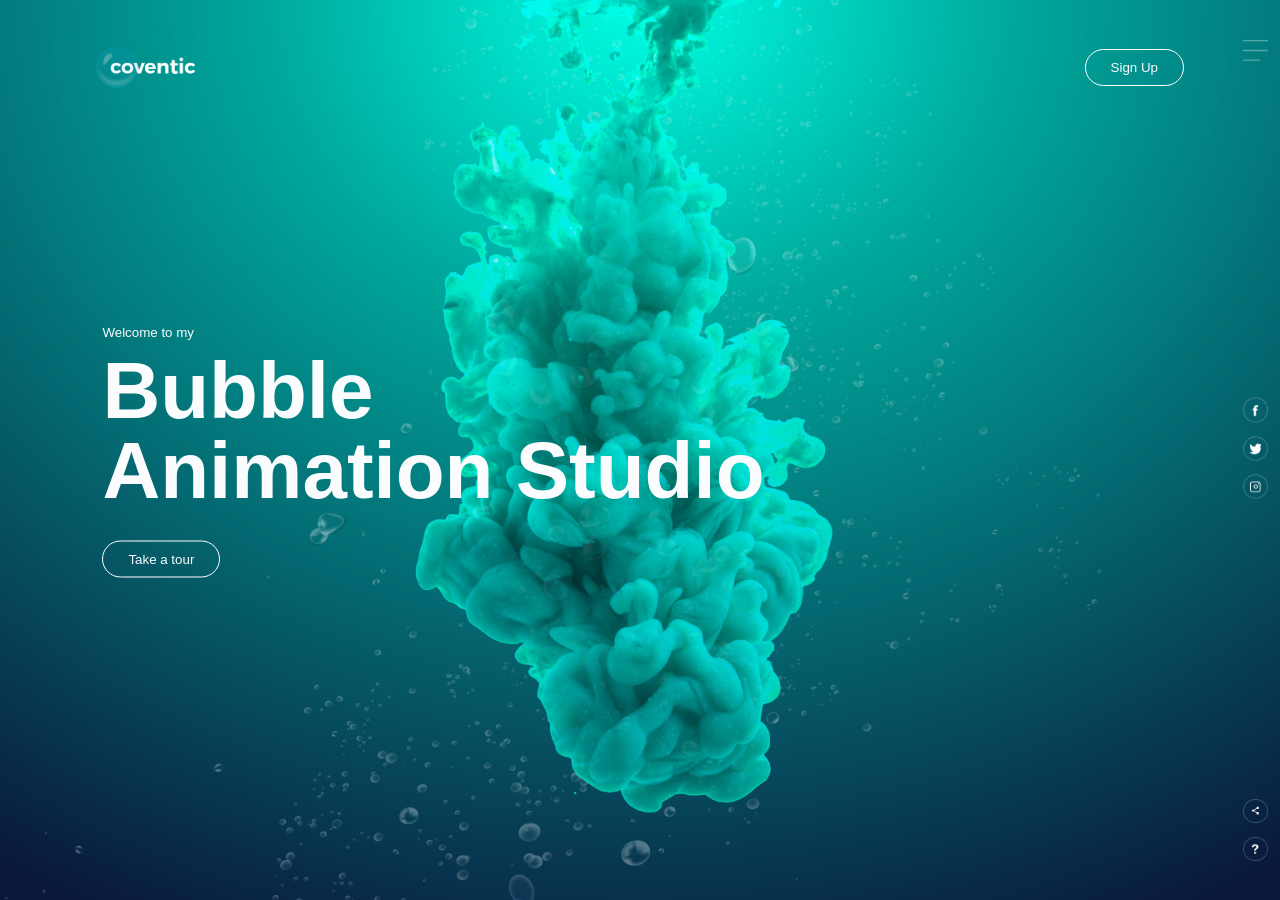
<file: index.html>
<!DOCTYPE html>
<html lang="en">
<head>
  <meta charset="UTF-8">
  <meta name="viewport" content="width=device-width, initial-scale=1.0">
  <title>Animation</title>
  <link href="index.css" rel="stylesheet">
</head>
<body>
   <div class="hero">
    <div class="navbar">
      <img src="logo.png" class="logo">
      <button type="button">Sign Up</button>
    </div>
    <div>
      <div class="content">
         <small>Welcome to my</small>
         <h1>Bubble<br> Animation Studio</h1>
         <button type="button">Take a tour</button>
      </div>
      <div class="side-bar">
         <img src="menu.png" class="menu">
         <div class="social-media">
          <img src="fb.png">
          <img src="tw.png">
          <img src="ig.png">
       </div>

       <div class="useful-links">
        <img src="share.png">
        <img src="info.png">
       </div>
      </div>

    </div>

    <div class="bubbles">
      <img src="bubble.png">
      <img src="bubble.png">
      <img src="bubble.png">
      <img src="bubble.png">
      <img src="bubble.png">
      <img src="bubble.png">
      <img src="bubble.png">
    </div>

   </div>

</body>
</html>
</file>
<file: index.css>
* {
    margin: 0;
    padding: 0;
    font-family: sans-serif;
}

.hero {
    width: 100%;
    height: 100vh;
    background-image: url(background.png);
    background-size: cover;
    background-position: center;
    position: relative;
    overflow: hidden;
}

.logo {
    width: 100px;
    cursor: pointer;
}

.navbar {
    width: 85%;
    height: 15%;
    margin: auto;
    display: flex;
    align-items: center;
    justify-content: space-between;
}
button {
    color: #fbfcfd;
    padding: 10px 25px;
    background: transparent;
    border: 1px solid #fff;
    border-radius: 20px;
    outline: none;
    cursor: pointer;
}

.content {
     color: #fbfcfd;
     position: absolute;
     top: 50%;
     left: 8%;
     transform: translateY(-50%);
     z-index: 2;

}

h1 {
    font-size: 80px;
    margin: 10px 0 30px;
    line-height: 80px;

}

.side-bar {
    width: 50px;
    height: 100vh;
    background: radial-gradient(#00545d #000729);
    position: absolute;
    right: 0;
    top: 0;

}

.menu {
    display: block;
    width: 25px;
    margin: 40px auto 0;
    cursor: pointer;
}

.social-media img, .useful-links img{
    width: 25px;
    margin: 5px auto;
    cursor: pointer;
}

.social-media {
    width: 50px;
    position: absolute;
    text-align: center;
    top: 50%;
    transform: translateY(-50%);
}

.useful-links {
     width: 50px;
    position: absolute;
    text-align: center;
    bottom: 30px;
}

.bubbles img {
    width: 50px;
    animation: bubbles 7s linear infinite;
}

.bubbles {
    width: 100%;
    display: flex;
    align-items: center;
    justify-content: space-between;
    position: absolute;
    bottom: -70px;
}

@keyframes bubbles {
    0%{
        transform: translateY(0);
        opacity: 0;
    }
     50%{
        
        opacity: 1;
    }
     70%{
        
        opacity: 1;
    }
     100%{
        transform: translateY(-80vh);
        opacity: 0;
    }
}

.bubbles img:nth-child(1) {
    animation-delay: 2s;
    width: 25px;
}

.bubbles img:nth-child(2) {
    animation-delay: 1s;
}

.bubbles img:nth-child(3) {
    animation-delay: 3s;
    width: 25px;
}

.bubbles img:nth-child(4) {
    animation-delay: 4.5s;
}

.bubbles img:nth-child(5) {
    animation-delay: 3s;
}

.bubbles img:nth-child(6) {
    animation-delay: 6s;
    width: 20px;
}

.bubbles img:nth-child(7) {
    animation-delay: 7s;
    width: 35px;
}
</file>
<file: animation/index.css>
* {
    margin: 0;
    padding: 0;
    font-family: sans-serif;
}

.hero {
    width: 100%;
    height: 100vh;
    background-image: url(/animation/images/background.png);
    background-size: cover;
    background-position: center;
    position: relative;
    overflow: hidden;
}

.logo {
    width: 100px;
    cursor: pointer;
}

.navbar {
    width: 85%;
    height: 15%;
    margin: auto;
    display: flex;
    align-items: center;
    justify-content: space-between;
}
button {
    color: #fbfcfd;
    padding: 10px 25px;
    background: transparent;
    border: 1px solid #fff;
    border-radius: 20px;
    outline: none;
    cursor: pointer;
}

.content {
     color: #fbfcfd;
     position: absolute;
     top: 50%;
     left: 8%;
     transform: translateY(-50%);
     z-index: 2;

}

h1 {
    font-size: 80px;
    margin: 10px 0 30px;
    line-height: 80px;

}

.side-bar {
    width: 50px;
    height: 100vh;
    background: radial-gradient(#00545d #000729);
    position: absolute;
    right: 0;
    top: 0;

}

.menu {
    display: block;
    width: 25px;
    margin: 40px auto 0;
    cursor: pointer;
}

.social-media img, .useful-links img{
    width: 25px;
    margin: 5px auto;
    cursor: pointer;
}

.social-media {
    width: 50px;
    position: absolute;
    text-align: center;
    top: 50%;
    transform: translateY(-50%);
}

.useful-links {
     width: 50px;
    position: absolute;
    text-align: center;
    bottom: 30px;
}

.bubbles img {
    width: 50px;
    animation: bubbles 7s linear infinite;
}

.bubbles {
    width: 100%;
    display: flex;
    align-items: center;
    justify-content: space-between;
    position: absolute;
    bottom: -70px;
}

@keyframes bubbles {
    0%{
        transform: translateY(0);
        opacity: 0;
    }
     50%{
        
        opacity: 1;
    }
     70%{
        
        opacity: 1;
    }
     100%{
        transform: translateY(-80vh);
        opacity: 0;
    }
}

.bubbles img:nth-child(1) {
    animation-delay: 2s;
    width: 25px;
}

.bubbles img:nth-child(2) {
    animation-delay: 1s;
}

.bubbles img:nth-child(3) {
    animation-delay: 3s;
    width: 25px;
}

.bubbles img:nth-child(4) {
    animation-delay: 4.5s;
}

.bubbles img:nth-child(5) {
    animation-delay: 3s;
}

.bubbles img:nth-child(6) {
    animation-delay: 6s;
    width: 20px;
}

.bubbles img:nth-child(7) {
    animation-delay: 7s;
    width: 35px;
}
</file>
